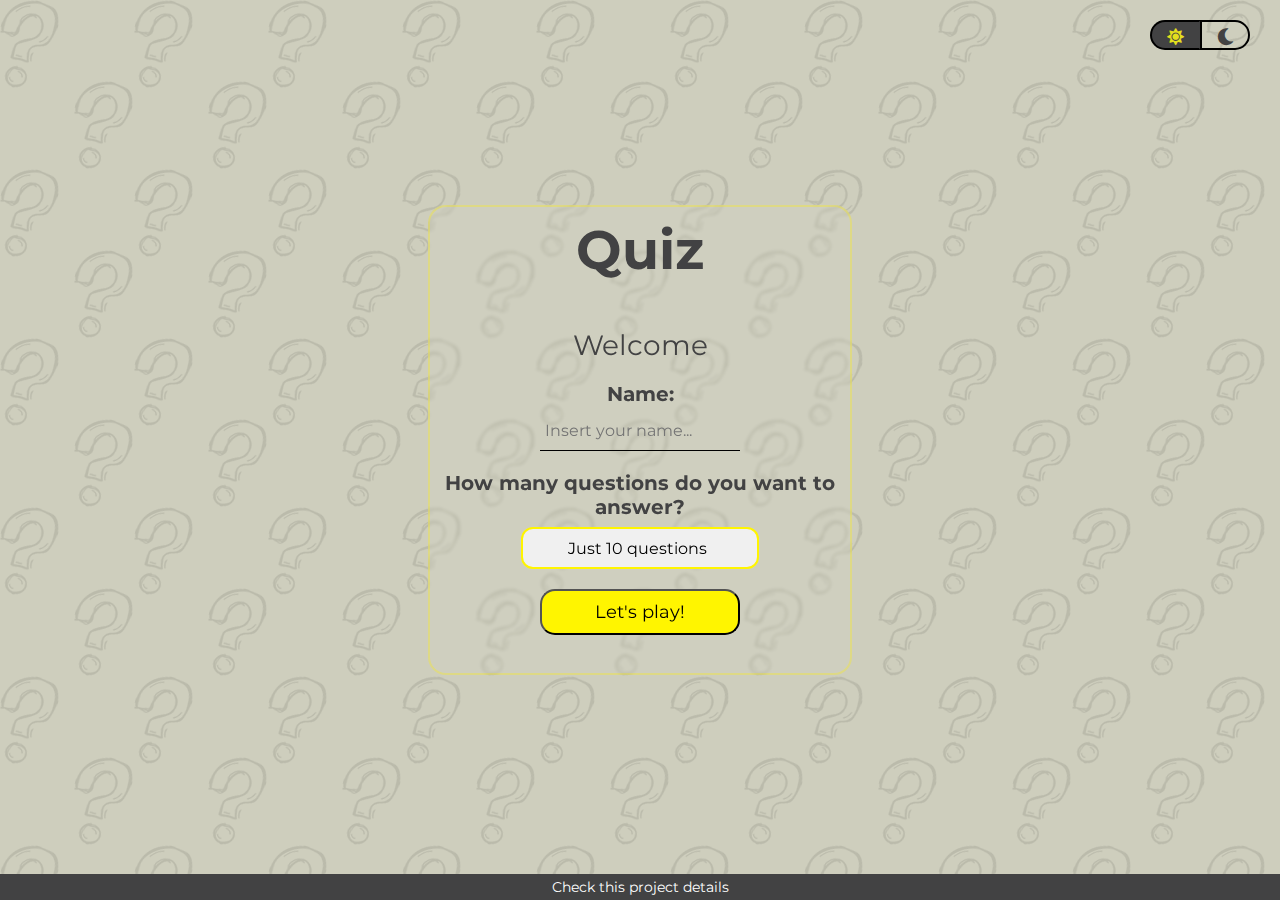
<file: index.html>
<!DOCTYPE html>
<html lang="en">

<head>
  <meta charset="UTF-8" />
  <meta name="viewport" content="width=device-width, initial-scale=1.0" />
  <title>Quiz APP - Hack A Boss Project</title>
  <!-- Fuente: Font-Awesome (para los iconos) -->
  <link rel="stylesheet" href="https://cdnjs.cloudflare.com/ajax/libs/font-awesome/5.14.0/css/all.min.css" />
  <!-- Vincular a estilos -->
  <link rel="stylesheet" href="style.css" />
  <link rel="stylesheet" href="./css/form.css" />
</head>

<body id="page">
  <header>
    <!-- AQUI EMPIEZA EL BOTON PARA CAMBIAR A MODO CLARO/OSCURO -->
    <div class="container-btn-mode">
      <div id="id-sun" class="btn-mode sun active">
        <i class="fas fa-sun"></i>
      </div>
      <div id="id-moon" class="btn-mode moon">
        <i class="fas fa-moon"></i>
      </div>
    </div>
    <!-- AQUI ACABA EL BOTON PARA CAMBIAR A MODO CLARO/OSCURO -->
  </header>
  <main>
    <div class="quiz-container">
      <div id="question-container">
        <div class="quiz-container-style">
          <h1>Quiz</h1>
          <div class="container-form">
            <form id="loginForm" class="form" action="./pages/app.html" method="GET">
              <div class="content-select">
                <p class="title">Welcome</p>
                <!-- FORMULARIO PARA PONER UN NOMBRE DE USUARIO -->
                <label for="user-name">Name:</label>
                <input id="userID" name="user-name" placeholder="Insert your name..." class="username input" type="text"
                  required />
                <label for="amount-questions">How many questions do you want to answer?</label>
                <!-- DESPLEGABLE PARA ELEGIR NUMERO DE PREGUNTAS -->
                <select name="amount-questions" id="amount-questions-desplegable">
                  <option value="10">Just 10 questions</option>
                  <option value="20">Just 20 questions</option>
                  <option value="30">Just 30 questions</option>
                  <option value="40">Just 40 questions</option>
                  <option value="50">Just 50 questions</option>
                </select>
                <button type="submit" class="btn-jugar hvr-float-shadow">
                  Let's play!
                </button>
              </div>
            </form>
          </div>
        </div>
      </div>
    </div>
  </main>
  <script src="index.js" type="module"></script>
</body>
<footer>
  <a href="https://github.com/3dmnt/HAB-36-GrupoE">
    <p>Check this project details</p>
  </a>
</footer>

</html>
</file>
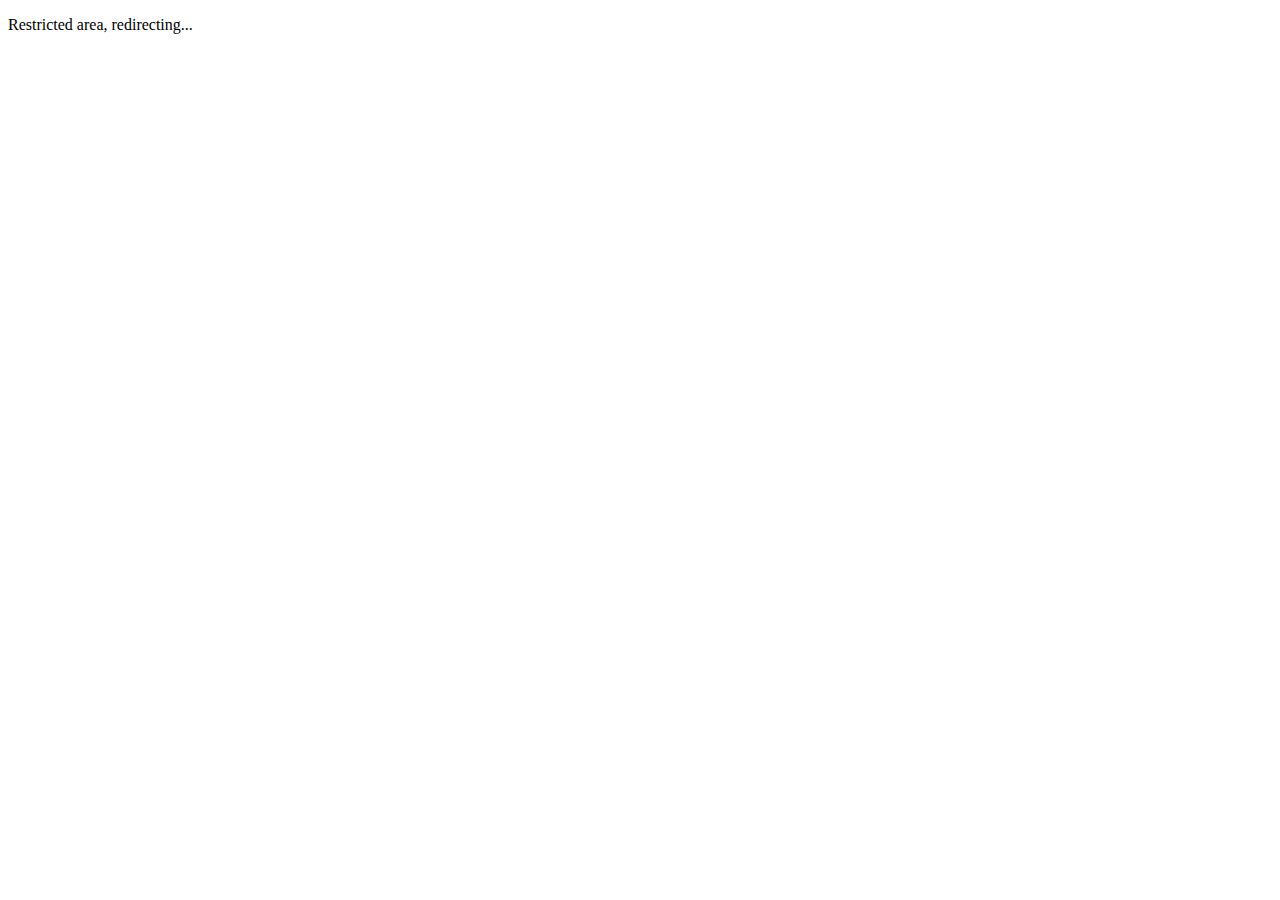
<file: css/index.html>
<!DOCTYPE html>
<html lang="en">
  <head>
    <meta charset="UTF-8" />
    <meta name="viewport" content="width=device-width, initial-scale=1.0" />
    <title>Restricted area</title>
    <p>Restricted area, redirecting...</p>
  </head>
  <body>
    <script>
      setTimeout(() => {
        window.location.href = "../";
      }, 1000);
    </script>
  </body>
</html>
</file>
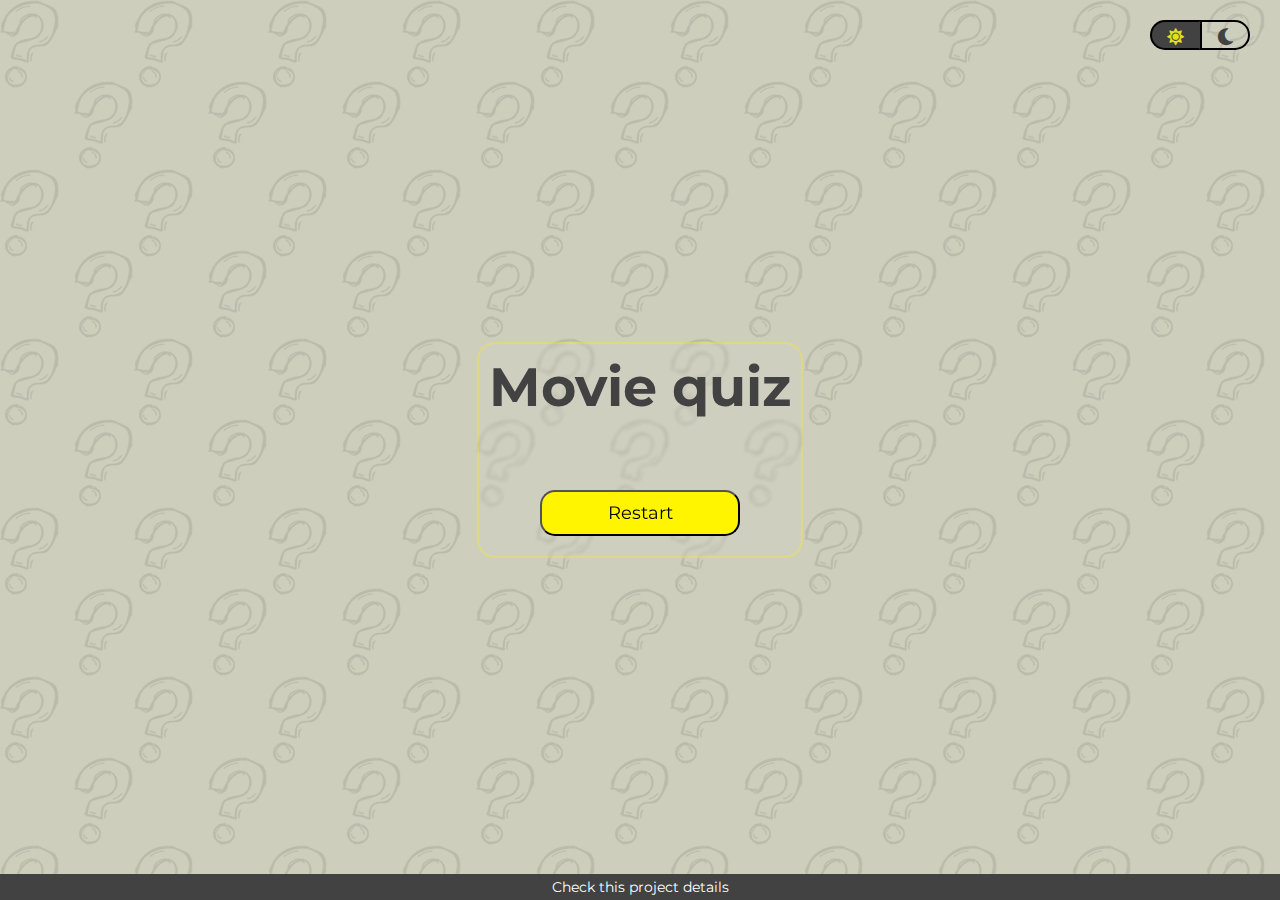
<file: pages/app.html>
<!DOCTYPE html>
<html lang="en">
  <head>
    <meta charset="UTF-8" />
    <meta name="viewport" content="width=device-width, initial-scale=1.0" />
    <title>Quiz APP - Hack A Boss Project</title>
    <!-- VINCULAMOS ESTILOS CSS -->
    <link rel="stylesheet" href="../style.css" />
    <!-- Fuente: Font-Awesome (para los iconos) -->
    <link
      rel="stylesheet"
      href="https://cdnjs.cloudflare.com/ajax/libs/font-awesome/5.14.0/css/all.min.css"
    />
  </head>

  <body id="page">
    <header>
      <!-- AQUI EMPIEZA EL BOTON PARA CAMBIAR A MODO CLARO/OSCURO -->
      <div class="container-btn-mode">
        <div id="id-sun" class="btn-mode sun active">
          <i class="fas fa-sun"></i>
        </div>
        <div id="id-moon" class="btn-mode moon">
          <i class="fas fa-moon"></i>
        </div>
      </div>
      <!-- AQUI ACABA EL BOTON PARA CAMBIAR A MODO CLARO/OSCURO -->
    </header>
    <main>
      <div class="quiz-container">
        <div class="quiz-container-style">
          <h1>Movie quiz</h1>
          <!-- AQUI EMPIEZA LA INSERCION DOM DE LA APP -->
          <div class="number-question-counter">
            <p class="question-number"></p>
          </div>
          <div class="score-container">
            <p id="user-score"></p>
            <!-- Aquí se mostrará la imagen de felicitaciones >-->
        <img id="felicitaciones-img" src="../img/felicidades.png" alt="Felicitaciones" style="display: none;"/>
          </div>
          <div id="question-container"></div>
          <!-- AQUI ACABA LA INSERCION DOM DE LA APP -->
          <button id="restart-btn" class="hvr-float-shadow">Restart</button>
        </div>
        </div>
      </div>
    </main>
    <script src="../functions/app.js" type="module"></script>
    <footer>
      <a href="https://github.com/3dmnt/HAB-36-GrupoE"
        ><p>Check this project details</p></a
      >
    </footer>
  </body>
</html>
</file>
<file: style.css>
@import url("css/app.css");
@import url("css/dark-mode.css");
@import url("css/form.css");
@import url("https://fonts.googleapis.com/css2?family=Lora:ital,wght@0,400..700;1,400..700&family=Montserrat:ital,wght@0,100..900;1,100..900&display=swap");

:root {
  background-color: #cecebd;
  font-size: 62.5%;
}

* {
  box-sizing: border-box;
  font-family: "Montserrat", sans-serif;
  margin: 0;
  padding: 0;
}

body {
  min-height: 100dvh;
  background-image: url("img/bg-question.png");
  color: #424243;
  font-family: "Montserrat", sans-serif;
}

h1 {
  font-size: 5.4rem;
  color: #424243;
  margin-bottom: 3rem;
}

label {
  font-size: 20px;
  font-weight: bold;
}

li {
  list-style-type: none;
  display: flex;
  flex-direction: column;
  align-items: center;
  justify-content: center;
  margin-bottom: 0.5rem;
}
footer {
  text-align: center;
  width: 100%;
  position: fixed;
  bottom: 0;
}
footer p {
  background-color: #424243;
  text-align: center;
  padding: 4px;
}

footer p:hover {
  color: rgba(253, 253, 253, 0.555);
}

a {
  text-decoration: none;
  color: #ffff;
  font-size: 14px;
}

a:hover {
  text-decoration: none;
  color: #424243;
  font-style: italic;
}

@media (max-width: 500px) {
  h1 {
    font-size: 4rem;
    color: #424243;
    margin-bottom: 3rem;
  }
  label {
    font-size: 2rem;
  }
}
</file>
<file: css/form.css>
.container-form {
  margin: 0 auto;
  display: flex;
  justify-content: center;
  align-items: center;
  
}

.form {
  width: 400px;
  height: 350px;
  display: flex;
  align-items: center;
  flex-direction: column;
  border-radius: 0.5rem;
  font-family: "Montserrat", sans-serif;
}

.title {
  margin: 1.5rem 0;
}

.input {
  margin: 0.5rem 0;
  padding: 1rem 0.5rem;
  width: 20rem;
  background-color: inherit;
  border: none;
  outline: none;
  font-size: 16px;
}

.username {
  border-bottom: 1px solid;
  transition: all 400ms;
  margin-bottom: 2rem;
}

.username:hover {
  background-color: #57565625;
  border: none;
  border-radius: 0.5rem;
}

.amount-questions {
  border-bottom: 1px solid #fff500;
  transition: all 400ms;
  margin-bottom: 2rem;
  margin-top: 2rem;
  display: block;
}

.btn-jugar {
  font-size: 1.8rem;
  padding: 1rem;
  width: 20rem;
  text-align: center;
  border: 0, 1rem solid #fff500;
  margin-bottom: 1rem;
  margin-top: 2rem;
  text-decoration: none;
  color: black;
  background-color: #fff500;
  border-radius: 15px;
}

.btn-jugar[disabled]:hover {
  cursor: not-allowed;
  box-shadow: none;
  transform: none;
}


.content-input input,
.content-select select {
  appearance: none;
  -webkit-appearance: none;
  -moz-appearance: none;
}

/* Eliminamos la fecha que por defecto aparece en el desplegable */
.content-select select::-ms-expand {
  display: none;
}
.content-select {
  max-width: max-content;
  position: relative;
  display: contents;
}

.content-select select {
  margin-top: 0.8rem;
  width: fit-content;
  cursor: pointer;
  padding: 7px 45px;
  height: 42px;
  outline: 0;
  border: 0;
  border-radius: 0;
  background: #f0f0f0;
  font-size: 16px;
  font-family: "Montserrat", sans-serif;
  border: 2px solid #fff500;
  border-radius: 12px;
  position: relative;
  transition: all 0.25s ease;
}

.content-select select:hover {
  background: #a8a8a11c;
}

.content-select i {
  position: absolute;
  right: 20px;
  top: calc(50% - 13px);
  width: 16px;
  height: 16px;
  display: block;
  border-left: 4px solid #fff500;
  border-bottom: 4px solid #fff500;
  transform: rotate(-45deg); 
  transition: all 0.25s ease;
}

.content-select:hover i {
  margin-top: 3px;
}

@media (max-width: 500px) {

  .form {
    width: 90%;
    max-width: none; 
  }


}
</file>
